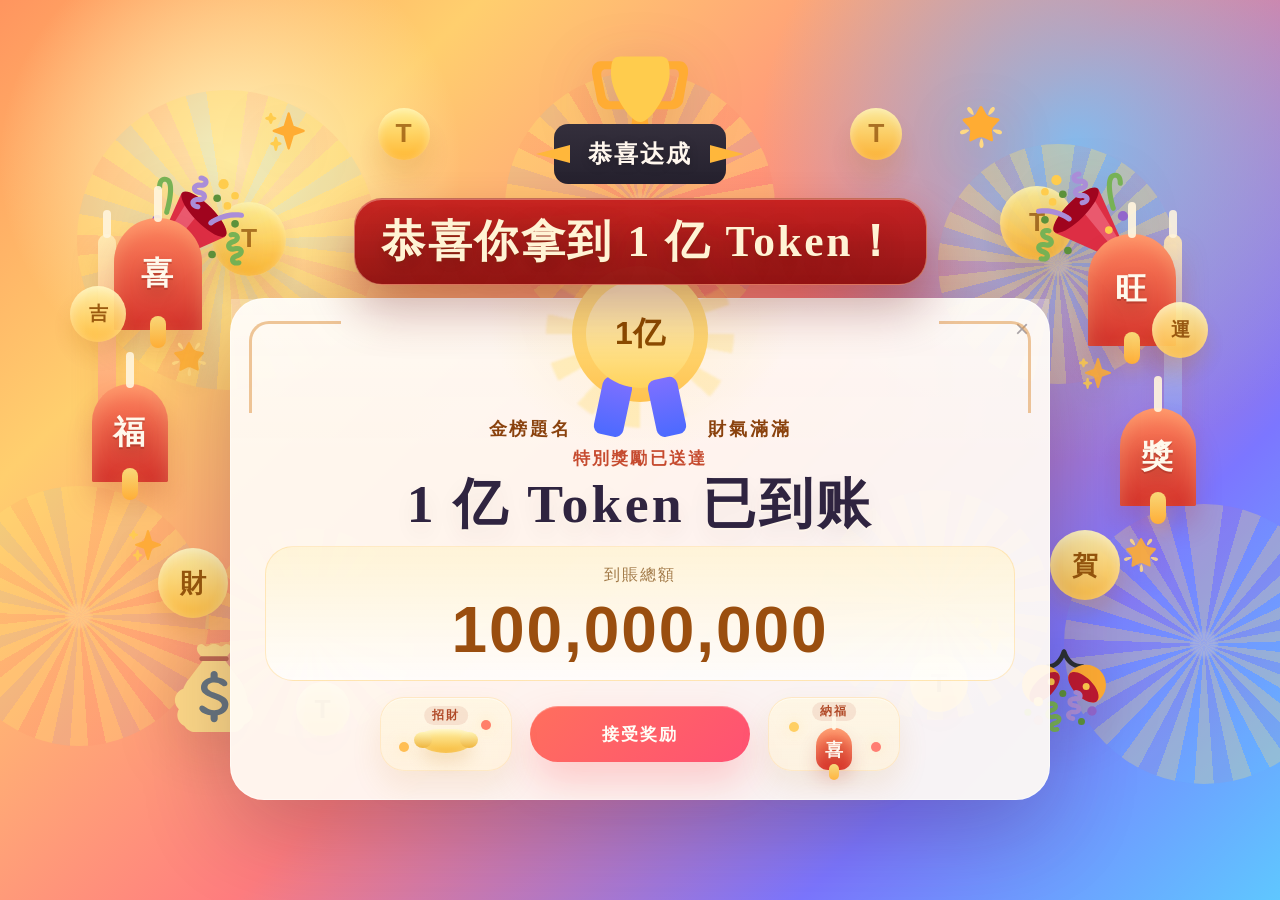
<file: mira-light-unified-console-latest-portable-20260616-194411/mira-light-unified-console-latest-portable-20260616-194411/web/08_celebrate/index.html>
<!DOCTYPE html>
<html lang="zh-CN">
  <head>
    <meta charset="utf-8" />
    <meta name="viewport" content="width=device-width, initial-scale=1" />
    <title>Mira Light | 1 亿 Token 庆祝页</title>
    <link rel="stylesheet" href="./styles.css" />
  </head>
  <body data-phase="idle">
    <div class="firework-layer" id="firework-layer" aria-hidden="true">
      <span class="firework firework-a"></span>
      <span class="firework firework-b"></span>
      <span class="firework firework-c"></span>
      <span class="firework firework-d"></span>
      <span class="firework firework-e"></span>
      <span class="firework firework-f"></span>
      <span class="firework firework-g"></span>
    </div>
    <div class="firework-burst-layer" id="firework-burst-layer" aria-hidden="true"></div>
    <div class="firework-rocket-layer" id="firework-rocket-layer" aria-hidden="true"></div>
    <div class="confetti-layer" id="confetti-layer" aria-hidden="true"></div>
    <div class="coin-burst-layer" id="coin-burst-layer" aria-hidden="true"></div>
    <div class="button-burst-layer" id="button-burst-layer" aria-hidden="true"></div>

    <main class="page">
      <section class="celebration-stage">
        <div class="sky-launch-layer" id="sky-launch-layer" aria-hidden="true"></div>
        <div class="decor-layer" aria-hidden="true">
          <img class="decor-image decor-trophy" src="./assets/trophy.svg" alt="" />
          <img class="decor-image decor-popper-left" src="./assets/party-popper.svg" alt="" />
          <img class="decor-image decor-popper-right" src="./assets/party-popper.svg" alt="" />
          <img class="decor-image decor-money" src="./assets/money-bag.svg" alt="" />
          <img class="decor-image decor-confetti" src="./assets/confetti-ball.svg" alt="" />
          <img class="decor-image decor-spark decor-spark-a" src="./assets/sparkles.svg" alt="" />
          <img class="decor-image decor-spark decor-spark-b" src="./assets/star.svg" alt="" />
          <img class="decor-image decor-spark decor-spark-c" src="./assets/sparkles.svg" alt="" />
        </div>
        <div class="side-ornaments" aria-hidden="true">
          <div class="side-column side-left">
            <span class="side-streamer streamer-left"></span>
            <div class="side-lantern lantern-top"><span>喜</span></div>
            <div class="side-lantern lantern-bottom"><span>福</span></div>
            <div class="side-seal seal-left"><span>財</span></div>
            <div class="side-seal side-seal-small seal-left-outer"><span>吉</span></div>
            <img class="side-icon side-icon-a" src="./assets/star.svg" alt="" />
            <img class="side-icon side-icon-b" src="./assets/sparkles.svg" alt="" />
          </div>
          <div class="side-column side-right">
            <span class="side-streamer streamer-right"></span>
            <div class="side-lantern lantern-top"><span>旺</span></div>
            <div class="side-lantern lantern-bottom"><span>獎</span></div>
            <div class="side-seal seal-right"><span>賀</span></div>
            <div class="side-seal side-seal-small seal-right-outer"><span>運</span></div>
            <img class="side-icon side-icon-c" src="./assets/sparkles.svg" alt="" />
            <img class="side-icon side-icon-d" src="./assets/star.svg" alt="" />
          </div>
        </div>

        <span class="coin coin-a" aria-hidden="true"></span>
        <span class="coin coin-b" aria-hidden="true"></span>
        <span class="coin coin-c" aria-hidden="true"></span>
        <span class="coin coin-d" aria-hidden="true"></span>
        <span class="coin coin-e" aria-hidden="true"></span>
        <span class="coin coin-f" aria-hidden="true"></span>

        <div class="ribbon celebrate-text celebrate-text-ribbon" id="ribbon">恭喜达成</div>
        <div class="popup-banner celebrate-text celebrate-text-popup" id="popup-banner" aria-live="polite">
          <strong class="popup-message" id="popup-message">恭喜你拿到 1 亿 Token！</strong>
        </div>

        <article class="celebration-card">
          <span class="close-mark" aria-hidden="true">×</span>
          <div class="corner-ornament corner-left" aria-hidden="true"></div>
          <div class="corner-ornament corner-right" aria-hidden="true"></div>

          <div class="medal-cluster" aria-hidden="true">
            <div class="medal-rays"></div>
            <div class="medal">
              <div class="medal-inner">1亿</div>
            </div>
          </div>

          <p class="imperial-line celebrate-text celebrate-text-caption">
            <span class="imperial-line-part imperial-line-left">金榜題名</span>
            <span class="imperial-line-spacer" aria-hidden="true"></span>
            <span class="imperial-line-part imperial-line-right">財氣滿滿</span>
          </p>
          <p class="card-kicker celebrate-text celebrate-text-caption" id="card-kicker">特別獎勵已送達</p>
          <h2 id="award-title" class="celebrate-text celebrate-text-title">1 亿 Token 已到账</h2>

          <div class="counter-panel celebrate-text celebrate-text-counter">
            <span class="counter-label">到賬總額</span>
            <strong id="token-counter">100,000,000</strong>
          </div>

          <div class="action-row">
            <div class="festive-side festive-side-left" aria-hidden="true">
              <span class="festive-badge">招財</span>
              <span class="festive-ingot"></span>
              <span class="festive-dot festive-dot-a"></span>
              <span class="festive-dot festive-dot-b"></span>
            </div>
            <button id="accept-reward" class="reward-button" type="button">接受奖励</button>
            <div class="festive-side festive-side-right" aria-hidden="true">
              <span class="festive-badge">納福</span>
              <span class="festive-lantern-mini"><span>喜</span></span>
              <span class="festive-dot festive-dot-c"></span>
              <span class="festive-dot festive-dot-d"></span>
            </div>
          </div>
        </article>
      </section>
    </main>

    <script src="./app.js" defer></script>
  </body>
</html>
</file>
<file: mira-light-unified-console-latest-portable-20260616-194411/mira-light-unified-console-latest-portable-20260616-194411/web/08_celebrate/styles.css>
:root {
  --bg-1: #ff955f;
  --bg-2: #ffcf6e;
  --bg-3: #ff7d7f;
  --bg-4: #7c76ff;
  --bg-5: #5fc7ff;
  --ink: #2d2334;
  --ink-soft: rgba(45, 35, 52, 0.7);
  --card: rgba(255, 251, 245, 0.94);
  --card-border: rgba(255, 255, 255, 0.48);
  --gold-1: #ffef9a;
  --gold-2: #ffc24f;
  --gold-3: #ff9e1a;
  --accent: #ff6f61;
  --accent-soft: #ff8f6f;
  --shadow: 0 30px 90px rgba(43, 24, 39, 0.24);
}

* {
  box-sizing: border-box;
}

@keyframes glowDrift {
  0% {
    transform: translate3d(0, 0, 0) scale(1);
  }
  50% {
    transform: translate3d(18px, -18px, 0) scale(1.06);
  }
  100% {
    transform: translate3d(0, 0, 0) scale(1);
  }
}

@keyframes coinFloat {
  0%,
  100% {
    transform: translate3d(0, 0, 0) rotate(0deg);
  }
  50% {
    transform: translate3d(0, -14px, 0) rotate(10deg);
  }
}

@keyframes coinFloatWild {
  0%,
  100% {
    transform: translate3d(0, 0, 0) rotate(0deg) scale(1);
  }
  25% {
    transform: translate3d(-10px, -22px, 0) rotate(-12deg) scale(1.08);
  }
  75% {
    transform: translate3d(12px, -30px, 0) rotate(16deg) scale(1.12);
  }
}

@keyframes cardPop {
  0% {
    transform: translateY(0) scale(1);
  }
  35% {
    transform: translateY(-8px) scale(1.02);
  }
  100% {
    transform: translateY(0) scale(1);
  }
}

@keyframes medalPulse {
  0%,
  100% {
    transform: scale(1);
    box-shadow:
      0 0 0 0 rgba(255, 204, 82, 0.28),
      0 16px 42px rgba(255, 167, 77, 0.28);
  }
  50% {
    transform: scale(1.04);
    box-shadow:
      0 0 0 16px rgba(255, 204, 82, 0),
      0 24px 58px rgba(255, 167, 77, 0.36);
  }
}

@keyframes confettiBurst {
  0% {
    transform: translate3d(0, 0, 0) rotate(0deg) scale(0.65);
    opacity: 0;
  }
  16% {
    opacity: 1;
  }
  100% {
    transform: translate3d(var(--dx), var(--dy), 0) rotate(var(--rot)) scale(1.05);
    opacity: 0;
  }
}

@keyframes textRevealMain {
  0% {
    opacity: 0;
    transform: translateY(34px) scale(0.94);
    filter: blur(10px);
  }
  70% {
    opacity: 1;
    transform: translateY(-4px) scale(1.03);
    filter: blur(0);
  }
  100% {
    opacity: 1;
    transform: translateY(0) scale(1);
    filter: blur(0);
  }
}

@keyframes textRevealSoft {
  0% {
    opacity: 0;
    transform: translateY(22px) scale(0.96);
    filter: blur(6px);
  }
  100% {
    opacity: 1;
    transform: translateY(0) scale(1);
    filter: blur(0);
  }
}

@keyframes coinBurstRise {
  0% {
    opacity: 0;
    transform: translate3d(0, 0, 0) rotate(0deg) scale(0.6);
  }
  14% {
    opacity: 1;
  }
  100% {
    opacity: 0;
    transform: translate3d(var(--coin-x), var(--coin-y), 0) rotate(var(--coin-rot)) scale(1.08);
  }
}

@keyframes buttonBurst {
  0% {
    opacity: 0;
    transform: translate3d(0, 0, 0) rotate(0deg) scale(0.55);
  }
  18% {
    opacity: 1;
  }
  100% {
    opacity: 0;
    transform: translate3d(var(--btn-x), var(--btn-y), 0) rotate(var(--btn-rot)) scale(1.08);
  }
}

@keyframes rewardButtonPress {
  0% {
    transform: scale(1);
  }
  30% {
    transform: scale(0.94);
  }
  68% {
    transform: scale(1.06);
  }
  100% {
    transform: scale(1);
  }
}

@keyframes ribbonGlow {
  0%,
  100% {
    box-shadow: 0 14px 36px rgba(39, 31, 61, 0.2);
  }
  50% {
    box-shadow: 0 20px 48px rgba(39, 31, 61, 0.3);
  }
}

@keyframes decorFloat {
  0%,
  100% {
    transform: translate3d(0, 0, 0) rotate(0deg);
  }
  50% {
    transform: translate3d(0, -12px, 0) rotate(4deg);
  }
}

@keyframes decorSwing {
  0%,
  100% {
    transform: translate3d(0, 0, 0) rotate(0deg) scale(1);
  }
  25% {
    transform: translate3d(-10px, -8px, 0) rotate(-8deg) scale(1.04);
  }
  75% {
    transform: translate3d(10px, -18px, 0) rotate(10deg) scale(1.08);
  }
}

@keyframes sparkleBlink {
  0%,
  100% {
    opacity: 0.55;
    transform: scale(0.92) rotate(0deg);
  }
  50% {
    opacity: 1;
    transform: scale(1.1) rotate(12deg);
  }
}

@keyframes titleLift {
  0%,
  100% {
    transform: translateY(0);
  }
  50% {
    transform: translateY(-4px);
  }
}

@keyframes fireworkPulse {
  0%,
  100% {
    transform: scale(0.72);
    opacity: 0.22;
  }
  45% {
    transform: scale(1);
    opacity: 0.72;
  }
  70% {
    transform: scale(1.16);
    opacity: 0.12;
  }
}

@keyframes fireworkBurstIntro {
  0% {
    opacity: 0;
    transform: translate(-50%, -50%) scale(0.16);
    filter: blur(2px);
  }
  18% {
    opacity: 1;
  }
  56% {
    opacity: 0.98;
    transform: translate(-50%, -50%) scale(1);
    filter: blur(0.3px);
  }
  100% {
    opacity: 0;
    transform: translate(-50%, -50%) scale(2.08);
    filter: blur(1.2px);
  }
}

@keyframes rocketAscend {
  0% {
    opacity: 0;
    transform: translate(-50%, 0) scale(0.4);
  }
  10% {
    opacity: 1;
  }
  78% {
    opacity: 1;
  }
  100% {
    opacity: 0;
    transform: translate(calc(-50% + var(--rocket-dx)), var(--rocket-dy)) scale(1);
  }
}

@keyframes rocketTrailPulse {
  0% {
    opacity: 0;
    height: 34px;
  }
  20% {
    opacity: 0.96;
    height: 120px;
  }
  70% {
    opacity: 0.82;
    height: 196px;
  }
  100% {
    opacity: 0;
    height: 220px;
  }
}

@keyframes centralBurstFlash {
  0% {
    opacity: 0;
    transform: translate(-50%, -50%) scale(0.28);
  }
  20% {
    opacity: 1;
  }
  64% {
    opacity: 0.98;
    transform: translate(-50%, -50%) scale(1.08);
  }
  100% {
    opacity: 0;
    transform: translate(-50%, -50%) scale(2.24);
  }
}

@keyframes festiveFloat {
  0%,
  100% {
    transform: translateY(0);
  }
  50% {
    transform: translateY(-5px);
  }
}

@keyframes festiveSway {
  0%,
  100% {
    transform: rotate(0deg);
  }
  50% {
    transform: rotate(4deg);
  }
}

@keyframes popupRise {
  0% {
    opacity: 0;
    transform: translateY(28px) scale(0.88);
  }
  100% {
    opacity: 1;
    transform: translateY(0) scale(1);
  }
}

@keyframes popupFloat {
  0%,
  100% {
    transform: translateY(0) scale(1);
  }
  50% {
    transform: translateY(-8px) scale(1.02);
  }
}

@keyframes raysSpin {
  from {
    transform: translate(-50%, -50%) rotate(0deg);
  }
  to {
    transform: translate(-50%, -50%) rotate(360deg);
  }
}

@keyframes lanternSway {
  0%,
  100% {
    transform: rotate(0deg) translateY(0);
  }
  50% {
    transform: rotate(4deg) translateY(-6px);
  }
}

@keyframes sealFloat {
  0%,
  100% {
    transform: translateY(0) scale(1);
  }
  50% {
    transform: translateY(-8px) scale(1.04);
  }
}

@keyframes streamerWave {
  0%,
  100% {
    transform: translateY(0) rotate(0deg);
  }
  50% {
    transform: translateY(-8px) rotate(3deg);
  }
}

body {
  margin: 0;
  min-height: 100vh;
  color: var(--ink);
  font-family: "Avenir Next", "PingFang SC", "Helvetica Neue", sans-serif;
  background:
    radial-gradient(circle at 18% 18%, rgba(255, 243, 189, 0.95), transparent 18%),
    radial-gradient(circle at 84% 16%, rgba(112, 199, 255, 0.82), transparent 24%),
    linear-gradient(135deg, var(--bg-1) 0%, var(--bg-2) 22%, var(--bg-3) 52%, var(--bg-4) 78%, var(--bg-5) 100%);
  overflow-x: hidden;
  transition: background 260ms ease;
}

body[data-phase="opening"] {
  background:
    radial-gradient(circle at 16% 18%, rgba(255, 245, 194, 0.96), transparent 18%),
    radial-gradient(circle at 86% 16%, rgba(112, 199, 255, 0.86), transparent 24%),
    linear-gradient(135deg, #ff9c66 0%, #ffd365 24%, #ff8d74 52%, #7c76ff 78%, #68d0ff 100%);
}

body[data-phase="celebrating"] {
  background:
    radial-gradient(circle at 20% 16%, rgba(255, 220, 126, 0.46), transparent 18%),
    radial-gradient(circle at 82% 12%, rgba(125, 213, 255, 0.9), transparent 24%),
    radial-gradient(circle at 50% 82%, rgba(255, 196, 92, 0.34), transparent 20%),
    linear-gradient(135deg, #ff7a54 0%, #ffd35f 22%, #ff667e 52%, #665bff 80%, #4bc5ff 100%);
}

body[data-phase="cooldown"] {
  background:
    radial-gradient(circle at 18% 18%, rgba(255, 243, 189, 0.9), transparent 18%),
    radial-gradient(circle at 84% 16%, rgba(112, 199, 255, 0.76), transparent 24%),
    linear-gradient(135deg, #ff9866 0%, #ffd67c 22%, #ff8f86 52%, #7d7af5 78%, #70cfff 100%);
}

.confetti-layer {
  position: fixed;
  inset: 0;
  pointer-events: none;
  overflow: hidden;
}

.coin-burst-layer {
  position: fixed;
  inset: 0;
  pointer-events: none;
  overflow: hidden;
  z-index: 2;
}

.button-burst-layer {
  position: fixed;
  inset: 0;
  pointer-events: none;
  overflow: hidden;
  z-index: 4;
}

.burst-coin {
  position: absolute;
  width: 56px;
  height: 56px;
  border-radius: 50%;
  background: linear-gradient(180deg, rgba(255, 245, 165, 0.98), rgba(255, 183, 47, 0.96));
  box-shadow:
    inset 0 2px 10px rgba(255, 255, 255, 0.42),
    0 16px 24px rgba(178, 103, 24, 0.22);
  animation: coinBurstRise 2s ease-out forwards;
}

.burst-coin::before {
  content: "T";
  position: absolute;
  inset: 0;
  display: grid;
  place-items: center;
  color: rgba(149, 86, 8, 0.9);
  font-size: 1.45rem;
  font-weight: 800;
}

.burst-spark {
  position: absolute;
  width: 18px;
  height: 18px;
  border-radius: 6px;
  background: linear-gradient(180deg, rgba(255, 123, 94, 0.98), rgba(255, 209, 85, 0.96));
  box-shadow: 0 10px 18px rgba(255, 123, 94, 0.18);
  animation: buttonBurst 0.9s ease-out forwards;
}

.burst-spark.is-round {
  border-radius: 50%;
  background: linear-gradient(180deg, rgba(255, 241, 172, 0.98), rgba(255, 187, 60, 0.96));
}

.firework-layer {
  position: fixed;
  inset: 0;
  pointer-events: none;
  overflow: hidden;
  z-index: 0;
}

.firework-burst-layer,
.firework-rocket-layer {
  position: fixed;
  inset: 0;
  pointer-events: none;
  overflow: hidden;
  contain: layout paint style;
  transform: translateZ(0);
}

.firework-burst-layer {
  z-index: 11;
}

.firework-rocket-layer {
  z-index: 12;
}

.firework {
  position: absolute;
  width: 300px;
  height: 300px;
  border-radius: 50%;
  background:
    radial-gradient(circle, rgba(255, 238, 176, 0.72) 0 5%, rgba(255, 238, 176, 0) 8%),
    repeating-conic-gradient(
      from 0deg,
      rgba(255, 226, 115, 0.82) 0deg 8deg,
      rgba(255, 120, 99, 0.24) 8deg 16deg,
      rgba(255, 226, 115, 0.82) 16deg 24deg,
      rgba(100, 209, 255, 0.24) 24deg 32deg
    );
  filter: blur(0.6px);
  opacity: 0.42;
  animation: fireworkPulse 3.8s ease-out infinite;
}

.firework-burst {
  transform: translate(-50%, -50%);
  will-change: transform, opacity;
  background:
    radial-gradient(circle, rgba(255, 236, 168, 0.84) 0 4%, rgba(255, 236, 168, 0) 7%),
    repeating-conic-gradient(
      from 0deg,
      var(--fw-a) 0deg 10deg,
      transparent 10deg 18deg,
      var(--fw-b) 18deg 28deg,
      transparent 28deg 36deg,
      var(--fw-c) 36deg 46deg,
      transparent 46deg 54deg,
      var(--fw-d) 54deg 60deg,
      transparent 60deg 72deg
    );
  filter:
    drop-shadow(0 0 34px rgba(255, 209, 108, 0.48))
    drop-shadow(0 0 72px rgba(255, 147, 91, 0.22));
  opacity: 0;
  animation: fireworkBurstIntro 1.95s cubic-bezier(0.18, 0.8, 0.22, 1) forwards;
}

.sky-rocket {
  position: absolute;
  will-change: transform, opacity;
  width: 16px;
  height: 16px;
  border-radius: 50%;
  background: radial-gradient(circle, rgba(255, 245, 204, 0.92), var(--trail-core) 58%, rgba(255, 245, 204, 0) 82%);
  box-shadow:
    0 0 16px rgba(255, 243, 206, 0.72),
    0 0 42px var(--trail-core);
  animation: rocketAscend 0.66s cubic-bezier(0.16, 0.78, 0.21, 0.99) forwards;
}

.sky-rocket::before,
.sky-rocket::after {
  content: "";
  position: absolute;
  left: 50%;
  top: 10px;
  transform: translateX(-50%);
  border-radius: 999px;
  pointer-events: none;
}

.sky-rocket::before {
  width: 14px;
  height: 240px;
  background: linear-gradient(180deg, rgba(255, 253, 236, 0.98), var(--trail-core) 26%, var(--trail-flare) 58%, rgba(255, 142, 92, 0.12) 86%, transparent 100%);
  filter: blur(2.2px);
  box-shadow: 0 0 44px rgba(255, 218, 144, 0.48);
  animation: rocketTrailPulse 0.66s ease-out forwards;
}

.sky-rocket::after {
  width: 34px;
  height: 120px;
  background: linear-gradient(180deg, rgba(255, 241, 193, 0.3), rgba(255, 224, 151, 0.14) 38%, transparent 100%);
  filter: blur(6px);
  opacity: 0.72;
  animation: rocketTrailPulse 0.66s ease-out forwards;
}

.sky-firework-burst {
  position: absolute;
  transform: translate(-50%, -50%);
  will-change: transform, opacity;
  border-radius: 50%;
  background:
    radial-gradient(circle, rgba(255, 234, 156, 0.88) 0 4%, rgba(255, 234, 156, 0.18) 5%, rgba(255, 234, 156, 0) 8%),
    repeating-conic-gradient(
      from 0deg,
      var(--fw-a) 0deg 10deg,
      transparent 10deg 16deg,
      var(--fw-b) 16deg 26deg,
      transparent 26deg 32deg,
      var(--fw-c) 32deg 44deg,
      transparent 44deg 50deg,
      var(--fw-d) 50deg 58deg,
      transparent 58deg 72deg
    );
  filter:
    drop-shadow(0 0 38px rgba(255, 221, 134, 0.56))
    drop-shadow(0 0 88px rgba(255, 170, 93, 0.28));
  opacity: 0;
  animation: centralBurstFlash 2.1s cubic-bezier(0.18, 0.82, 0.18, 1) forwards;
}

.firework-a {
  left: 6%;
  top: 10%;
}

.firework-b {
  right: 8%;
  top: 16%;
  width: 240px;
  height: 240px;
  animation-delay: -1s;
}

.firework-c {
  left: 16%;
  bottom: 18%;
  width: 210px;
  height: 210px;
  animation-delay: -1.8s;
}

.firework-d {
  right: 18%;
  bottom: 20%;
  width: 230px;
  height: 230px;
  animation-delay: -0.5s;
}

.firework-e {
  left: 50%;
  top: 8%;
  width: 270px;
  height: 270px;
  transform: translateX(-50%);
  animation-delay: -2.3s;
}

.firework-f {
  left: -4%;
  top: 54%;
  width: 260px;
  height: 260px;
  opacity: 0.34;
  animation-delay: -1.4s;
}

.firework-g {
  right: -5%;
  top: 56%;
  width: 280px;
  height: 280px;
  opacity: 0.34;
  animation-delay: -2.6s;
}

.confetti {
  position: absolute;
  opacity: 0;
  animation: confettiBurst 2s ease-out forwards;
}

.page {
  width: min(1180px, calc(100vw - 40px));
  min-height: 100vh;
  margin: 0 auto;
  padding: 18px 0 28px;
  display: grid;
  align-content: center;
  gap: 16px;
}

.celebrate-text {
  will-change: transform, opacity, filter;
}

body.is-celebrating .celebrate-text-main {
  animation: textRevealMain 0.86s cubic-bezier(0.22, 1, 0.36, 1);
}

body.is-celebrating .celebrate-text-ribbon,
body.is-celebrating .celebrate-text-popup,
body.is-celebrating .celebrate-text-title,
body.is-celebrating .celebrate-text-counter {
  animation: textRevealSoft 0.68s cubic-bezier(0.22, 1, 0.36, 1);
}

body.is-celebrating .celebrate-text-caption {
  animation: textRevealSoft 0.82s cubic-bezier(0.22, 1, 0.36, 1);
}

h1,
h2,
p {
  margin: 0;
}

h1 {
  font-size: clamp(2.8rem, 6vw, 5.4rem);
  line-height: 0.95;
  font-family: "STKaiti", "KaiTi", "Songti SC", serif;
  font-weight: 700;
  letter-spacing: 0.06em;
  color: #fff7e0;
  text-shadow:
    0 3px 0 rgba(121, 52, 17, 0.32),
    0 18px 40px rgba(58, 32, 32, 0.34);
}

body[data-phase="celebrating"] h1 {
  animation: titleLift 1.3s ease-in-out infinite;
}

.hero-subtitle {
  width: min(760px, 100%);
  margin: 0 auto;
  font-size: 1.06rem;
  line-height: 1.72;
  color: rgba(255, 248, 241, 0.92);
}

.celebration-stage {
  position: relative;
  width: min(820px, 100%);
  margin: 0 auto;
  padding-top: 34px;
  display: flex;
  flex-direction: column;
  align-items: center;
  gap: 14px;
}

.sky-launch-layer {
  position: absolute;
  inset: -18px -48px 32px;
  overflow: hidden;
  pointer-events: none;
}

.decor-layer {
  position: absolute;
  inset: -24px -70px -24px;
  pointer-events: none;
  z-index: 1;
}

.side-ornaments {
  position: absolute;
  inset: 0;
  pointer-events: none;
  z-index: 1;
}

.side-column {
  position: absolute;
  top: 110px;
  width: 150px;
  bottom: 80px;
}

.side-left {
  left: -150px;
}

.side-right {
  right: -150px;
}

.side-streamer {
  position: absolute;
  top: 34px;
  width: 18px;
  height: 210px;
  border-radius: 999px;
  background:
    linear-gradient(180deg, rgba(255, 236, 181, 0.92), rgba(255, 141, 98, 0.9));
  box-shadow: 0 14px 28px rgba(197, 103, 48, 0.18);
  animation: streamerWave 3.2s ease-in-out infinite;
}

.streamer-left {
  left: 18px;
}

.streamer-right {
  right: 18px;
  background:
    linear-gradient(180deg, rgba(255, 230, 178, 0.92), rgba(120, 137, 255, 0.88));
}

.side-streamer::before,
.side-streamer::after {
  content: "";
  position: absolute;
  left: 50%;
  transform: translateX(-50%);
  border-radius: 999px;
}

.side-streamer::before {
  top: -24px;
  width: 8px;
  height: 28px;
  background: rgba(255, 245, 222, 0.88);
}

.side-streamer::after {
  bottom: -12px;
  width: 28px;
  height: 22px;
  background: linear-gradient(180deg, rgba(255, 220, 139, 0.96), rgba(255, 172, 53, 0.94));
}

.side-lantern {
  position: absolute;
  width: 88px;
  height: 112px;
  border-radius: 999px 999px 30px 30px;
  background: linear-gradient(180deg, #ff845e, #d4322b);
  box-shadow:
    inset 0 8px 18px rgba(255, 215, 150, 0.3),
    0 18px 26px rgba(171, 53, 45, 0.22);
  animation: lanternSway 3.8s ease-in-out infinite;
}

.side-lantern::before,
.side-lantern::after {
  content: "";
  position: absolute;
  left: 50%;
  transform: translateX(-50%);
}

.side-lantern::before {
  top: -32px;
  width: 8px;
  height: 36px;
  border-radius: 999px;
  background: rgba(255, 244, 220, 0.92);
}

.side-lantern::after {
  bottom: -18px;
  width: 16px;
  height: 32px;
  border-radius: 999px;
  background: linear-gradient(180deg, #f9d778, #ffae37);
  box-shadow: 0 8px 18px rgba(255, 182, 71, 0.22);
}

.side-lantern span {
  position: absolute;
  inset: 0;
  display: grid;
  place-items: center;
  color: #fff9ec;
  text-shadow:
    0 2px 0 rgba(121, 34, 22, 0.28),
    0 8px 16px rgba(89, 22, 14, 0.22);
  font-family: "STKaiti", "KaiTi", "Songti SC", serif;
  font-size: 2rem;
  font-weight: 700;
  letter-spacing: 0.08em;
}

.side-left .lantern-top {
  top: 18px;
  left: 34px;
}

.side-left .lantern-bottom {
  top: 184px;
  left: 12px;
  width: 76px;
  height: 98px;
  animation-delay: -1.1s;
}

.side-right .lantern-top {
  top: 34px;
  right: 24px;
}

.side-right .lantern-bottom {
  top: 208px;
  right: 4px;
  width: 76px;
  height: 98px;
  animation-delay: -0.8s;
}

.side-seal {
  position: absolute;
  width: 70px;
  height: 70px;
  border-radius: 50%;
  background: linear-gradient(180deg, rgba(255, 241, 170, 0.96), rgba(255, 190, 63, 0.96));
  box-shadow:
    inset 0 2px 12px rgba(255, 255, 255, 0.4),
    0 14px 20px rgba(191, 111, 17, 0.18);
  animation: sealFloat 3s ease-in-out infinite;
}

.side-seal span {
  position: absolute;
  inset: 0;
  display: grid;
  place-items: center;
  color: #98570c;
  font-family: "STKaiti", "KaiTi", "Songti SC", serif;
  font-size: 1.6rem;
  font-weight: 800;
}

.side-seal-small {
  width: 56px;
  height: 56px;
  opacity: 0.96;
}

.side-seal-small span {
  font-size: 1.2rem;
}

.seal-left {
  left: 78px;
  bottom: 102px;
}

.seal-left-outer {
  left: -10px;
  top: 86px;
  animation-delay: -0.9s;
}

.seal-right {
  right: 80px;
  bottom: 120px;
  animation-delay: -1.2s;
}

.seal-right-outer {
  right: -8px;
  top: 102px;
  animation-delay: -1.6s;
}

.side-icon {
  position: absolute;
  width: 34px;
  opacity: 0.88;
  filter: drop-shadow(0 10px 16px rgba(148, 77, 24, 0.14));
  animation: sparkleBlink 2.6s ease-in-out infinite;
}

.side-icon-a {
  left: 92px;
  top: 142px;
}

.side-icon-b {
  left: 48px;
  top: 328px;
  animation-delay: -0.7s;
}

.side-icon-c {
  right: 88px;
  top: 156px;
}

.side-icon-d {
  right: 42px;
  top: 338px;
  animation-delay: -1s;
}

.decor-image {
  position: absolute;
  user-select: none;
  -webkit-user-drag: none;
  filter: drop-shadow(0 16px 30px rgba(86, 46, 34, 0.18));
}

.decor-trophy {
  left: 50%;
  top: -10px;
  width: 96px;
  transform: translateX(-50%);
  animation: decorFloat 3.2s ease-in-out infinite;
}

.decor-popper-left {
  left: -8px;
  top: 108px;
  width: 92px;
  animation: decorSwing 3.6s ease-in-out infinite;
}

.decor-popper-right {
  right: -8px;
  top: 104px;
  width: 92px;
  transform: scaleX(-1);
  animation: decorSwing 3.6s ease-in-out infinite reverse;
}

.decor-money {
  left: 10px;
  bottom: 92px;
  width: 88px;
  animation: decorFloat 3.8s ease-in-out infinite;
}

.decor-confetti {
  right: 14px;
  bottom: 92px;
  width: 84px;
  animation: decorFloat 3.4s ease-in-out infinite reverse;
}

.decor-spark {
  width: 42px;
  animation: sparkleBlink 2s ease-in-out infinite;
}

.decor-spark-a {
  left: 104px;
  top: 44px;
}

.decor-spark-b {
  right: 118px;
  top: 40px;
  animation-delay: -0.7s;
}

.decor-spark-c {
  right: 108px;
  bottom: 168px;
  animation-delay: -1.1s;
}

.ribbon {
  position: relative;
  padding: 14px 34px;
  border-radius: 14px;
  background: linear-gradient(180deg, #342f3c, #25212e);
  color: #fff7ee;
  font-size: clamp(1.1rem, 2.2vw, 1.5rem);
  font-weight: 700;
  letter-spacing: 0.08em;
  text-transform: uppercase;
  animation: ribbonGlow 2.4s ease-in-out infinite;
  z-index: 4;
  text-shadow: 0 2px 10px rgba(0, 0, 0, 0.22);
}

.ribbon::before,
.ribbon::after {
  content: "";
  position: absolute;
  top: 50%;
  width: 34px;
  height: 18px;
  transform: translateY(-50%);
  background: #ffb73b;
}

.ribbon::before {
  left: -18px;
  clip-path: polygon(100% 0, 0 50%, 100% 100%);
}

.ribbon::after {
  right: -18px;
  clip-path: polygon(0 0, 100% 50%, 0 100%);
}

.celebration-card {
  position: relative;
  width: 100%;
  padding: 118px 34px 28px;
  border-radius: 34px;
  background: var(--card);
  border: 1px solid var(--card-border);
  box-shadow: var(--shadow);
  text-align: center;
  overflow: visible;
  z-index: 1;
}

.celebration-card::before {
  content: "";
  position: absolute;
  inset: 0;
  background:
    radial-gradient(circle at 50% 0%, rgba(255, 213, 88, 0.2), transparent 24%),
    linear-gradient(180deg, rgba(255, 255, 255, 0.26), transparent 32%);
  pointer-events: none;
}

body[data-phase="celebrating"] .celebration-card {
  animation: cardPop 680ms ease-in-out infinite;
}

body[data-phase="celebrating"] .decor-image {
  animation-duration: 1.9s;
}

body[data-phase="celebrating"] .side-lantern,
body[data-phase="celebrating"] .side-seal,
body[data-phase="celebrating"] .side-streamer {
  animation-duration: 1.9s;
}

body[data-phase="celebrating"] .medal-rays {
  animation: raysSpin 12s linear infinite;
}

.popup-banner {
  position: relative;
  z-index: 5;
  min-width: min(460px, calc(100% - 60px));
  padding: 18px 26px;
  border-radius: 28px;
  background: linear-gradient(180deg, rgba(196, 27, 27, 0.94), rgba(145, 16, 16, 0.96));
  border: 1px solid rgba(255, 222, 171, 0.44);
  box-shadow:
    0 24px 48px rgba(106, 16, 20, 0.32),
    inset 0 1px 0 rgba(255, 247, 226, 0.34);
  text-align: center;
  color: #fff7e9;
  animation: popupRise 560ms cubic-bezier(0.22, 1, 0.36, 1) both;
}

body[data-phase="celebrating"] .popup-banner {
  animation: popupFloat 1.8s ease-in-out infinite;
}

.popup-message {
  display: block;
  font-family: "STKaiti", "KaiTi", "Songti SC", serif;
  font-size: clamp(2rem, 3.4vw, 3.1rem);
  line-height: 1.12;
  letter-spacing: 0.06em;
  color: #fff3d5;
  text-shadow:
    0 2px 0 rgba(114, 48, 0, 0.28),
    0 10px 24px rgba(44, 8, 8, 0.34);
}

.close-mark {
  position: absolute;
  right: 20px;
  top: 18px;
  color: rgba(52, 42, 58, 0.42);
  font-size: 1.5rem;
  line-height: 1;
}

.medal-cluster {
  position: absolute;
  left: 50%;
  top: 24px;
  transform: translate(-50%, -42%);
  z-index: 3;
}

.medal-rays {
  position: absolute;
  left: 50%;
  top: 50%;
  width: 188px;
  height: 188px;
  transform: translate(-50%, -50%);
  border-radius: 50%;
  background:
    conic-gradient(
      from 0deg,
      rgba(255, 220, 104, 0.42) 0deg 12deg,
      rgba(255, 220, 104, 0) 12deg 30deg,
      rgba(255, 220, 104, 0.36) 30deg 42deg,
      rgba(255, 220, 104, 0) 42deg 60deg,
      rgba(255, 220, 104, 0.4) 60deg 72deg,
      rgba(255, 220, 104, 0) 72deg 90deg,
      rgba(255, 220, 104, 0.34) 90deg 102deg,
      rgba(255, 220, 104, 0) 102deg 120deg,
      rgba(255, 220, 104, 0.36) 120deg 132deg,
      rgba(255, 220, 104, 0) 132deg 150deg,
      rgba(255, 220, 104, 0.4) 150deg 162deg,
      rgba(255, 220, 104, 0) 162deg 180deg,
      rgba(255, 220, 104, 0.42) 180deg 192deg,
      rgba(255, 220, 104, 0) 192deg 210deg,
      rgba(255, 220, 104, 0.36) 210deg 222deg,
      rgba(255, 220, 104, 0) 222deg 240deg,
      rgba(255, 220, 104, 0.4) 240deg 252deg,
      rgba(255, 220, 104, 0) 252deg 270deg,
      rgba(255, 220, 104, 0.34) 270deg 282deg,
      rgba(255, 220, 104, 0) 282deg 300deg,
      rgba(255, 220, 104, 0.4) 300deg 312deg,
      rgba(255, 220, 104, 0) 312deg 330deg,
      rgba(255, 220, 104, 0.42) 330deg 342deg,
      rgba(255, 220, 104, 0) 342deg 360deg
    );
  filter: blur(1px);
  opacity: 0.86;
  animation: raysSpin 18s linear infinite;
}

.medal {
  position: relative;
  width: 136px;
  height: 136px;
  border-radius: 50%;
  background: linear-gradient(180deg, var(--gold-1), var(--gold-2));
  animation: medalPulse 2.2s ease-in-out infinite;
}

.medal::before,
.medal::after {
  content: "";
  position: absolute;
  bottom: -34px;
  width: 30px;
  height: 58px;
  border-radius: 8px;
  background: linear-gradient(180deg, #7e70ff, #4c6aff);
}

.medal::before {
  left: 26px;
  transform: rotate(12deg);
}

.medal::after {
  right: 26px;
  transform: rotate(-12deg);
}

.medal-inner {
  position: absolute;
  inset: 14px;
  display: grid;
  place-items: center;
  border-radius: 50%;
  background: linear-gradient(180deg, #fff8d7, #ffd35d);
  color: #8b4c00;
  font-size: 2rem;
  font-weight: 800;
}

.corner-ornament {
  position: absolute;
  top: 22px;
  width: 92px;
  height: 92px;
  border-top: 3px solid rgba(222, 149, 68, 0.52);
}

.corner-left {
  left: 18px;
  border-left: 3px solid rgba(222, 149, 68, 0.52);
  border-top-left-radius: 20px;
}

.corner-right {
  right: 18px;
  border-right: 3px solid rgba(222, 149, 68, 0.52);
  border-top-right-radius: 20px;
}

.imperial-line {
  width: min(560px, 100%);
  margin: 0 auto 6px;
  color: #8a420d;
  font-size: 1.12rem;
  letter-spacing: 0.16em;
  display: grid;
  grid-template-columns: 1fr 136px 1fr;
  align-items: center;
  font-weight: 700;
}

.imperial-line-part {
  white-space: nowrap;
}

.imperial-line-left {
  justify-self: end;
  text-align: right;
}

.imperial-line-right {
  justify-self: start;
  text-align: left;
}

.imperial-line-spacer {
  display: block;
  width: 136px;
  height: 1px;
}

.card-kicker {
  margin-bottom: 8px;
  color: #c64b2f;
  font-size: 1.06rem;
  letter-spacing: 0.12em;
  text-transform: uppercase;
  font-weight: 700;
}

h2 {
  font-size: clamp(2rem, 4.2vw, 3.6rem);
  line-height: 1;
  color: var(--ink);
}

#award-title {
  font-family: "STKaiti", "Kaiti SC", "KaiTi", "Songti SC", serif;
  font-weight: 700;
  letter-spacing: 0.06em;
  color: #2f2440;
  text-shadow:
    0 2px 0 rgba(255, 247, 233, 0.7),
    0 10px 22px rgba(80, 48, 45, 0.08);
}

.counter-panel {
  margin-top: 14px;
  padding: 18px;
  border-radius: 28px;
  background: linear-gradient(180deg, rgba(255, 243, 210, 0.8), rgba(255, 255, 255, 0.72));
  border: 1px solid rgba(255, 209, 129, 0.44);
  display: grid;
  gap: 12px;
}

.counter-label {
  font-size: 1rem;
  letter-spacing: 0.14em;
  text-transform: uppercase;
  color: rgba(136, 87, 30, 0.78);
}

#token-counter {
  font-size: clamp(2.2rem, 5vw, 4.3rem);
  line-height: 1;
  color: #9a4e0f;
  letter-spacing: 0.03em;
}

.action-row {
  margin-top: 16px;
  display: flex;
  justify-content: center;
  align-items: center;
  gap: 18px;
}

.festive-side {
  position: relative;
  width: 132px;
  height: 74px;
  padding: 10px 12px;
  border-radius: 24px;
  background: linear-gradient(180deg, rgba(255, 247, 225, 0.78), rgba(255, 241, 214, 0.62));
  border: 1px solid rgba(255, 214, 150, 0.38);
  display: grid;
  place-items: center;
  box-shadow:
    inset 0 1px 0 rgba(255, 255, 255, 0.52),
    0 16px 30px rgba(201, 132, 42, 0.12);
  animation: festiveFloat 3.2s ease-in-out infinite;
}

.festive-side-right {
  animation-delay: -1.3s;
}

.festive-side-right .festive-badge {
  top: 4px;
}

.festive-badge {
  position: absolute;
  top: 8px;
  left: 50%;
  transform: translateX(-50%);
  padding: 2px 8px;
  border-radius: 999px;
  background: rgba(180, 54, 36, 0.1);
  color: #b14a28;
  font-size: 0.72rem;
  font-weight: 700;
  letter-spacing: 0.16em;
}

.festive-ingot {
  position: relative;
  width: 52px;
  height: 24px;
  margin-top: 14px;
  border-radius: 40% 40% 55% 55%;
  background: linear-gradient(180deg, #fff2a8, #f7ba3a);
  box-shadow:
    inset 0 2px 6px rgba(255, 255, 255, 0.54),
    0 10px 16px rgba(204, 131, 28, 0.18);
}

.festive-ingot::before,
.festive-ingot::after {
  content: "";
  position: absolute;
  top: 3px;
  width: 18px;
  height: 16px;
  border-radius: 50%;
  background: linear-gradient(180deg, #fff4b5, #efb53e);
}

.festive-ingot::before {
  left: -6px;
}

.festive-ingot::after {
  right: -6px;
}

.festive-lantern-mini {
  position: relative;
  width: 36px;
  height: 42px;
  margin-top: 10px;
  border-radius: 18px 18px 12px 12px;
  background: linear-gradient(180deg, #ff8e63, #d63329);
  box-shadow:
    inset 0 4px 10px rgba(255, 224, 176, 0.28),
    0 10px 18px rgba(181, 56, 37, 0.2);
  animation: festiveSway 2.8s ease-in-out infinite;
}

.festive-side-right .festive-lantern-mini {
  margin-top: 20px;
}

.festive-lantern-mini::before,
.festive-lantern-mini::after {
  content: "";
  position: absolute;
  left: 50%;
  transform: translateX(-50%);
}

.festive-lantern-mini::before {
  top: -12px;
  width: 4px;
  height: 14px;
  border-radius: 999px;
  background: rgba(255, 248, 231, 0.94);
}

.festive-lantern-mini::after {
  bottom: -10px;
  width: 10px;
  height: 16px;
  border-radius: 999px;
  background: linear-gradient(180deg, #f7da7e, #ffb440);
}

.festive-lantern-mini span {
  position: absolute;
  inset: 0;
  display: grid;
  place-items: center;
  color: #fff8ef;
  font-family: "STKaiti", "KaiTi", "Songti SC", serif;
  font-size: 1.15rem;
  font-weight: 700;
  text-shadow: 0 2px 8px rgba(96, 28, 12, 0.22);
}

.festive-dot {
  position: absolute;
  width: 10px;
  height: 10px;
  border-radius: 50%;
  box-shadow: 0 0 14px rgba(255, 213, 122, 0.38);
}

.festive-dot-a {
  left: 18px;
  bottom: 18px;
  background: #ffbe54;
}

.festive-dot-b {
  right: 20px;
  top: 22px;
  background: #ff7f69;
}

.festive-dot-c {
  left: 20px;
  top: 24px;
  background: #ffcf63;
}

.festive-dot-d {
  right: 18px;
  bottom: 18px;
  background: #ff7e73;
}

body.is-celebrating .festive-side {
  box-shadow:
    inset 0 1px 0 rgba(255, 255, 255, 0.52),
    0 22px 40px rgba(201, 132, 42, 0.2);
}

.reward-button {
  min-width: 220px;
  padding: 16px 30px;
  border: 0;
  border-radius: 999px;
  background: linear-gradient(135deg, #ff6f5d, #ff5173);
  color: #fffdf6;
  font: inherit;
  font-size: 1.08rem;
  font-weight: 700;
  letter-spacing: 0.12em;
  cursor: pointer;
  box-shadow:
    0 20px 40px rgba(255, 92, 96, 0.28),
    inset 0 1px 0 rgba(255, 240, 230, 0.28);
  transition: transform 160ms ease, box-shadow 160ms ease, opacity 160ms ease;
}

.reward-button.is-bursting {
  animation: rewardButtonPress 420ms cubic-bezier(0.22, 1, 0.36, 1);
}

.reward-button:hover {
  transform: translateY(-2px);
  box-shadow:
    0 26px 48px rgba(255, 92, 96, 0.34),
    inset 0 1px 0 rgba(255, 240, 230, 0.28);
}

.reward-button:disabled {
  cursor: wait;
  opacity: 0.82;
  transform: none;
}

.coin {
  position: absolute;
  width: 74px;
  height: 74px;
  border-radius: 50%;
  background: linear-gradient(180deg, rgba(255, 241, 150, 0.96), rgba(255, 179, 40, 0.96));
  box-shadow:
    inset 0 2px 10px rgba(255, 255, 255, 0.4),
    0 18px 24px rgba(188, 107, 22, 0.18);
  opacity: 0.94;
  animation: coinFloat 3.4s ease-in-out infinite;
}

.coin::before {
  content: "T";
  position: absolute;
  inset: 0;
  display: grid;
  place-items: center;
  color: rgba(149, 86, 8, 0.82);
  font-size: 1.65rem;
  font-weight: 800;
}

.coin-a {
  left: -18px;
  top: 112px;
}

.coin-b {
  right: -24px;
  top: 96px;
  animation-delay: -0.8s;
}

.coin-c {
  left: 8%;
  bottom: 64px;
  width: 54px;
  height: 54px;
  animation-delay: -1.1s;
}

.coin-d {
  right: 10%;
  bottom: 88px;
  width: 58px;
  height: 58px;
  animation-delay: -1.6s;
}

.coin-e {
  left: 18%;
  top: 18px;
  width: 52px;
  height: 52px;
  animation-delay: -2s;
}

.coin-f {
  right: 18%;
  top: 18px;
  width: 52px;
  height: 52px;
  animation-delay: -2.4s;
}

body[data-phase="celebrating"] .coin {
  animation-name: coinFloatWild;
  animation-duration: 1.8s;
}

@media (max-width: 840px) {
  .page {
    width: min(100vw - 24px, 100%);
    padding: 14px 0 24px;
  }

  .celebration-stage {
    width: 100%;
    padding-top: 24px;
  }

  .sky-launch-layer {
    inset: -12px -22px 24px;
  }

  .celebration-card {
    padding: 108px 20px 20px;
  }

  .imperial-line {
    grid-template-columns: 1fr 92px 1fr;
    font-size: 0.98rem;
    letter-spacing: 0.12em;
  }

  .imperial-line-spacer {
    width: 92px;
  }

  .coin {
    display: none;
  }

  .reward-button {
    min-width: 100%;
  }

  .action-row {
    gap: 10px;
  }

  .festive-side {
    width: 86px;
    height: 60px;
    padding: 8px 6px;
  }

  .festive-badge {
    top: 6px;
    font-size: 0.62rem;
    letter-spacing: 0.12em;
  }

  .festive-side-right .festive-badge {
    top: 4px;
  }

  .festive-ingot {
    width: 40px;
    height: 18px;
  }

  .festive-lantern-mini {
    width: 28px;
    height: 34px;
    margin-top: 8px;
  }

  .festive-side-right .festive-lantern-mini {
    margin-top: 14px;
  }

  .festive-lantern-mini span {
    font-size: 0.92rem;
  }

  .side-ornaments {
    display: none;
  }

  .firework {
    width: 120px;
    height: 120px;
  }

  .popup-banner {
    min-width: calc(100% - 28px);
    padding: 14px 16px;
  }

  .decor-layer {
    inset: -18px -16px -18px;
  }

  .decor-popper-left,
  .decor-popper-right,
  .decor-money,
  .decor-confetti {
    width: 64px;
  }

  .decor-spark {
    width: 28px;
  }
}

@media (prefers-reduced-motion: reduce) {
  *,
  *::before,
  *::after {
    animation-duration: 0.01ms !important;
    animation-iteration-count: 1 !important;
    transition-duration: 0.01ms !important;
  }
}
</file>
